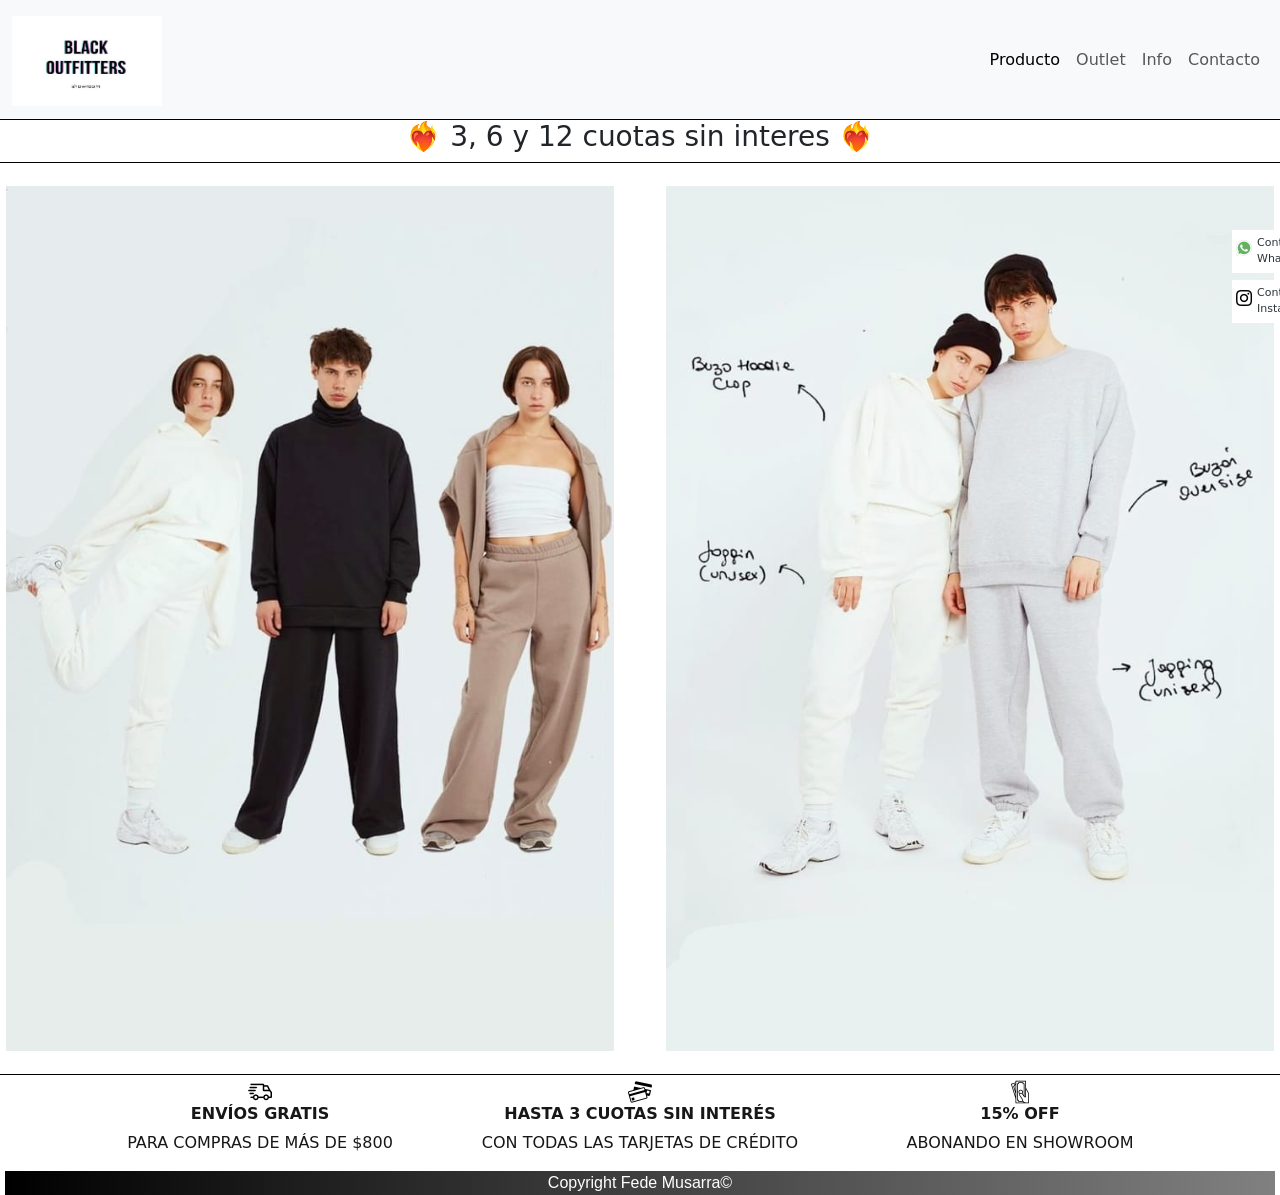
<file: index.html>
<!DOCTYPE html>
<html lang="en">
<head>
    <meta charset="UTF-8">
    <meta http-equiv="X-UA-Compatible" content="IE=edge">
    <meta name="viewport" content="width=device-width, initial-scale=1.0">
    <title>Blackoutfitters Clothes - Inicio</title>
    <link rel="preconnect" href="https://fonts.gstatic.com">
    <link href="https://fonts.googleapis.com/css2?family=Mate+SC&family=Montserrat:wght@100&family=Open+Sans+Condensed:wght@300&family=Raleway:wght@100&family=Roboto:wght@100&display=swap" rel="stylesheet">
    <link rel="preconnect" href="https://fonts.gstatic.com">
    <link href="https://fonts.googleapis.com/css2?family=Cinzel&family=Karla:wght@200&family=Squada+One&display=swap" rel="stylesheet">
    <link rel="stylesheet" href="css/estilo.css">
    <link href="https://unpkg.com/aos@2.3.1/dist/aos.css" rel="stylesheet">
    <link href="https://cdn.jsdelivr.net/npm/bootstrap@5.0.2/dist/css/bootstrap.min.css" rel="stylesheet" integrity="sha384-EVSTQN3/azprG1Anm3QDgpJLIm9Nao0Yz1ztcQTwFspd3yD65VohhpuuCOmLASjC" crossorigin="anonymous">
    <meta name="description" content="Sitio web de mi tienda en el que encontrarás ropa de la mejor calidad, las ultimas tendencias, temporada verano, invierno, productos de sale, y contacto">
    <meta name="keywords"  content="ROPA,, MODA, TEMPORADA, SALE, VERANO, INVIERNO">
    
</head>

<body>
  <header>
  <nav class="navbar navbar-light bg-light">
    <div class="container-fluid">
    <a class="navbar-brand" href="index.html">
      <img src="./imagnes/newlogo.jpg" alt="" class="d-inline-block align-text-top" >  
    </a>
<nav class="navbar navbar-expand-lg navbar-light bg-light">
  <button class="navbar-toggler" type="button" data-bs-toggle="collapse" data-bs-target="#navbarNav" aria-controls="navbarNav" aria-expanded="false" aria-label="Toggle navigation">
    <span class="navbar-toggler-icon"></span>
  </button>
  <div class="collapse navbar-collapse" id="navbarNav">
    <ul class="navbar-nav">
      <li class="nav-item">
        <a class="nav-link active" aria-current="page" href="producto.html">Producto</a>
      </li>
      <li class="nav-item">
        <a class="nav-link" href="outlet.html">Outlet</a>
      </li>
      <li class="nav-item">
        <a class="nav-link" href="info.html">Info</a>
      </li>
      <li class="nav-item">
        <a class="nav-link " href="contacto.html" tabindex="-1" aria-disabled="true">Contacto</a>
      </li>
    </ul>
  </div>
</div>
</nav>
</header>

<h3 class="cuotas">❤️‍🔥 3, 6 y 12 cuotas sin interes ❤️‍🔥 </h3> 

<div class="sticky-container">
  <ul class="sticky">

      <li>
      <p> <a href="https://api.whatsapp.com/send?phone=541133674062"><img src="imagnes/whatsapp.png" alt="whatsapp." >Contactanos en <br> Whatsapp </a></p>
      </li>
      <li>
      <p>  <a href="https://www.instagram.com/black.outfitters/" ><img src="imagnes/instagram.png" alt="instagram." >Contactanos en <br> Instagram </a></p>
      </li>

  </ul>


</div>

<main data-aos="flip-left" data-aos-duration="1000">
  <div class="contenedorDos">
      <img src="./imagnes/Principal2.jpeg" alt=" foto1">
      <img src="./imagnes/Principal1.jpeg" alt=" foto2">
  
  </div>

</main>


<footer class="text-center footer-style">
    <div class="container">
        <div class="row">
            <div class="col-md-4 footer-col">
              <img src="./imagnes/entrega.png" alt=" Envio">
              <h6><strong>ENVÍOS GRATIS </strong> </h6> 
                <p> PARA COMPRAS DE MÁS DE $800 </p>
            </div>
            
            
            <div class="col-md-4 footer-col"> 
              <i class="fal fa-credit-card"></i>
                <img src="./imagnes/TC.png" alt=" TC">
                <h6><strong>HASTA 3 CUOTAS SIN INTERÉS</strong> </h6> 
                  <p> CON TODAS LAS TARJETAS DE CRÉDITO </p>
            </div>
            
            
            <div class="col-md-4 footer-col" style="justify-content: space-evenly">
              <i class="fal fa-credit-card"></i>
              <img src="./imagnes/$.png" alt=" $">
              <h6><strong>15% OFF</strong> </h6> 
                <p> ABONANDO EN SHOWROOM  </p>
            </div>
            </div>

        </div>
    </div>
 <div class="derechos"> 
 <p> Copyright Fede Musarra© </p> 
</div>
</footer>


<script src="https://cdn.jsdelivr.net/npm/bootstrap@5.0.2/dist/js/bootstrap.bundle.min.js" integrity="sha384-MrcW6ZMFYlzcLA8Nl+NtUVF0sA7MsXsP1UyJoMp4YLEuNSfAP+JcXn/tWtIaxVXM" crossorigin="anonymous"></script>
<script src="https://unpkg.com/aos@2.3.1/dist/aos.js"></script>
<script>
  AOS.init();
</script>

</body>
</html>
</file>
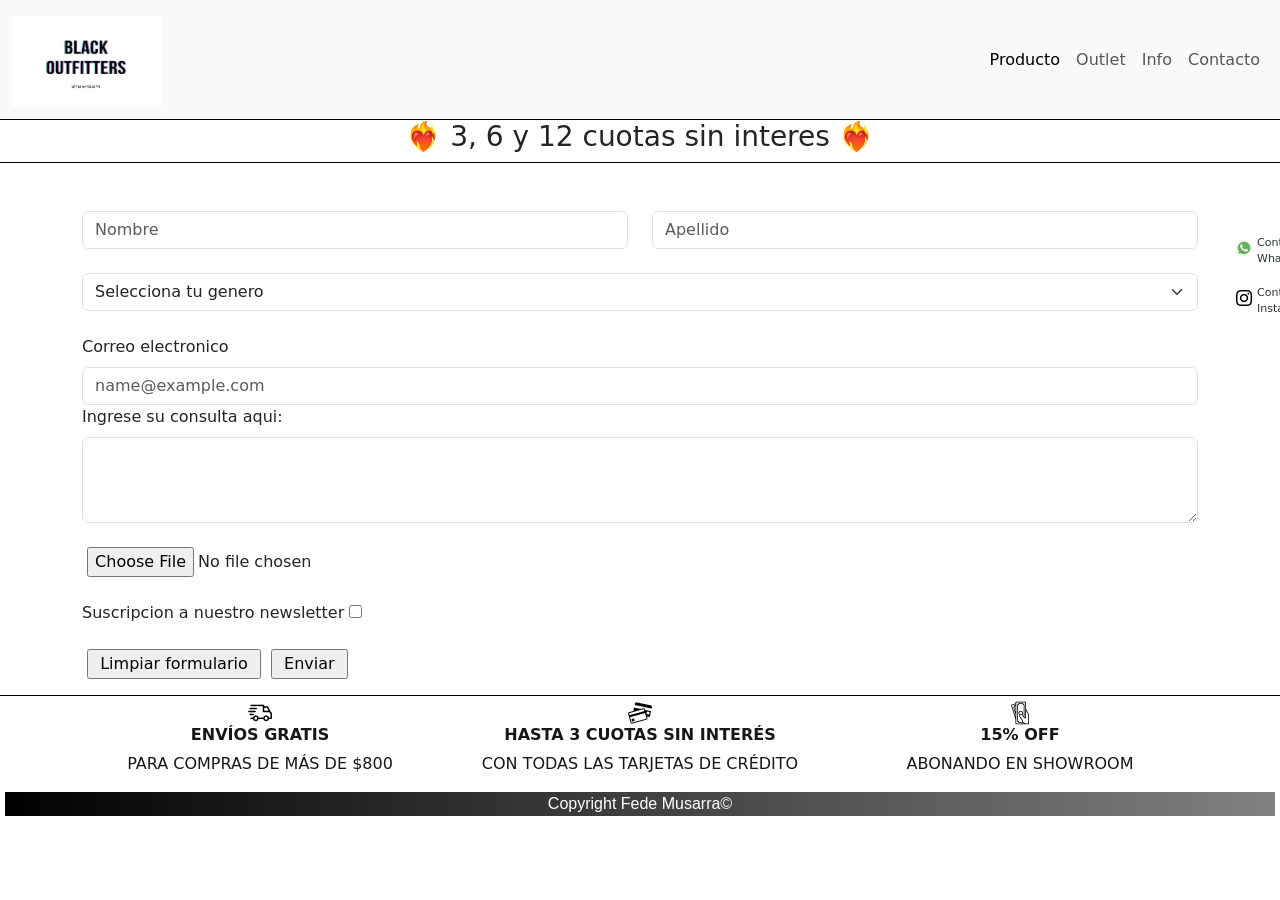
<file: contacto.html>
<!DOCTYPE html>
<html lang="en">
<head>
    <meta charset="UTF-8">
    <meta http-equiv="X-UA-Compatible" content="IE=edge">
    <meta name="viewport" content="width=device-width, initial-scale=1.0">
    <link rel="stylesheet" href="css/estilo.css">
    <link rel="preconnect" href="https://fonts.gstatic.com">
<link href="https://fonts.googleapis.com/css2?family=Mate+SC&family=Montserrat:wght@100&family=Open+Sans+Condensed:wght@300&family=Raleway:wght@100&family=Roboto:wght@100&display=swap" rel="stylesheet">
<link href="https://cdn.jsdelivr.net/npm/bootstrap@5.0.2/dist/css/bootstrap.min.css" rel="stylesheet" integrity="sha384-EVSTQN3/azprG1Anm3QDgpJLIm9Nao0Yz1ztcQTwFspd3yD65VohhpuuCOmLASjC" crossorigin="anonymous">
<meta name="description" content="Sitio web de mi tienda en el que encontrarás ropa de la mejor calidad, las ultimas tendencias, temporada verano, invierno, productos de sale, y contacto">
<meta name="keywords"  content="ROPA,, MODA, TEMPORADA, SALE, VERANO, INVIERNO">

<title> Contactenos </title>
</head>
<body>

  <header>
    <nav class="navbar navbar-light bg-light">
      <div class="container-fluid">
      <a class="navbar-brand" href="index.html">
        <img src="./imagnes/newlogo.jpg" alt="" class="d-inline-block align-text-top" >  
      </a>
  <nav class="navbar navbar-expand-lg navbar-light bg-light">
    <button class="navbar-toggler" type="button" data-bs-toggle="collapse" data-bs-target="#navbarNav" aria-controls="navbarNav" aria-expanded="false" aria-label="Toggle navigation">
      <span class="navbar-toggler-icon"></span>
    </button>
    <div class="collapse navbar-collapse" id="navbarNav">
      <ul class="navbar-nav">
        <li class="nav-item">
          <a class="nav-link active" aria-current="page" href="producto.html">Producto</a>
        </li>
        <li class="nav-item">
          <a class="nav-link" href="outlet.html">Outlet</a>
        </li>
        <li class="nav-item">
          <a class="nav-link" href="info.html">Info</a>
        </li>
        <li class="nav-item">
          <a class="nav-link " href="contacto.html" tabindex="-1" aria-disabled="true">Contacto</a>
        </li>
      </ul>
    </div>
  </div>
  </nav>
  </header>

  <h3 class="cuotas">❤️‍🔥 3, 6 y 12 cuotas sin interes ❤️‍🔥 </h3> 

  <div class="sticky-container">
    <ul class="sticky">
  
        <li>
        <p> <a href="https://api.whatsapp.com/send?phone=541133674062" ><img src="imagnes/whatsapp.png" alt="whatsapp.">Contactanos en <br> Whatsapp </a></p>
        </li>
        <li>
          <p>  <a href="https://www.instagram.com/black.outfitters/"><img src="imagnes/instagram.png" alt="instagram.">Contactanos en <br> Instagram </a></p>
        </li>
  
    </ul>
  
  
  </div>

<main>
        <div style="border-top: 1px solid black;">
          <br>
          <br>
            <form>
              <div class="container" >
                <div class="mb-3">
                  <div class="row">
                    <div class="col">
                      <input type="text" class="form-control" placeholder="Nombre" aria-label="Nombre">
                    </div>
                    <div class="col">
                      <input type="text" class="form-control" placeholder="Apellido" aria-label="Apellido">
                    </div>
                  </div>
            <br>
              
              <select class="form-select" aria-label="Default select example">
                  <option selected>Selecciona tu genero</option>
                    <option value="Masculino">Masculino </option>
                    <option value="Femenino"> Femenino </option>
                    <option value="No Binario">No Binario </option>
                    <option value="Trans"> Trans </option>
                    <option value="Otro"> Otro </option>
                </select>
                    
            <br>
            <label for="exampleFormControlInput1" class="form-label">Correo electronico</label>
            <input type="email" class="form-control" id="exampleFormControlInput1" placeholder="name@example.com">
            
            <label for="exampleFormControlTextarea1" class="form-label">Ingrese su consulta aqui:</label>
            <textarea class="form-control" id="exampleFormControlTextarea1" rows="3"></textarea>
            
            
            <br>
                <label for="Adjuntar"> </label>
                <input type="File" value=" Adjuntar archivo " id="Adjuntar">
                    
                    
                    
            <br>
            <br>
                <label for="Suscripcion"> Suscripcion a nuestro newsletter </label>
                <input type="checkbox" placeholder="Desea suscribirse" id="Suscripcion">
            <br>
            
            <br>
                <label for="Reset"> </label>
                <input type="Reset" value=" Limpiar formulario " id="Reset">
            
            
            
                <label for="Enviar"> </label>
                <input type="submit" value=" Enviar " id="Enviar">
              </form>
            </div>
            </div>
          </main>

  <footer class="text-center footer-style">
            <div class="container">
                <div class="row">
                    <div class="col-md-4 footer-col">
                      <img src="./imagnes/entrega.png" alt=" Envio">
                      <h6><strong>ENVÍOS GRATIS </strong> </h6> 
                        <p> PARA COMPRAS DE MÁS DE $800 </p>
                    </div>
                    
                    
                    <div class="col-md-4 footer-col"> 
                      <i class="fal fa-credit-card"></i>
                        <img src="./imagnes/TC.png" alt=" TC">
                        <h6><strong>HASTA 3 CUOTAS SIN INTERÉS</strong> </h6> 
                          <p> CON TODAS LAS TARJETAS DE CRÉDITO </p>
                    </div>
                    
                    
                    <div class="col-md-4 footer-col" style="justify-content: space-evenly">
                      <i class="fal fa-credit-card"></i>
                      <img src="./imagnes/$.png" alt=" $">
                      <h6><strong>15% OFF</strong> </h6> 
                        <p> ABONANDO EN SHOWROOM  </p>
                    </div>
                    </div>
        
                </div>
            </div>
         <div class="derechos"> 
         <p> Copyright Fede Musarra© </p> 
        </div>
  </footer>
        


<script src="https://cdn.jsdelivr.net/npm/bootstrap@5.0.2/dist/js/bootstrap.bundle.min.js" integrity="sha384-MrcW6ZMFYlzcLA8Nl+NtUVF0sA7MsXsP1UyJoMp4YLEuNSfAP+JcXn/tWtIaxVXM" crossorigin="anonymous"></script>
</body>
</html>
</file>
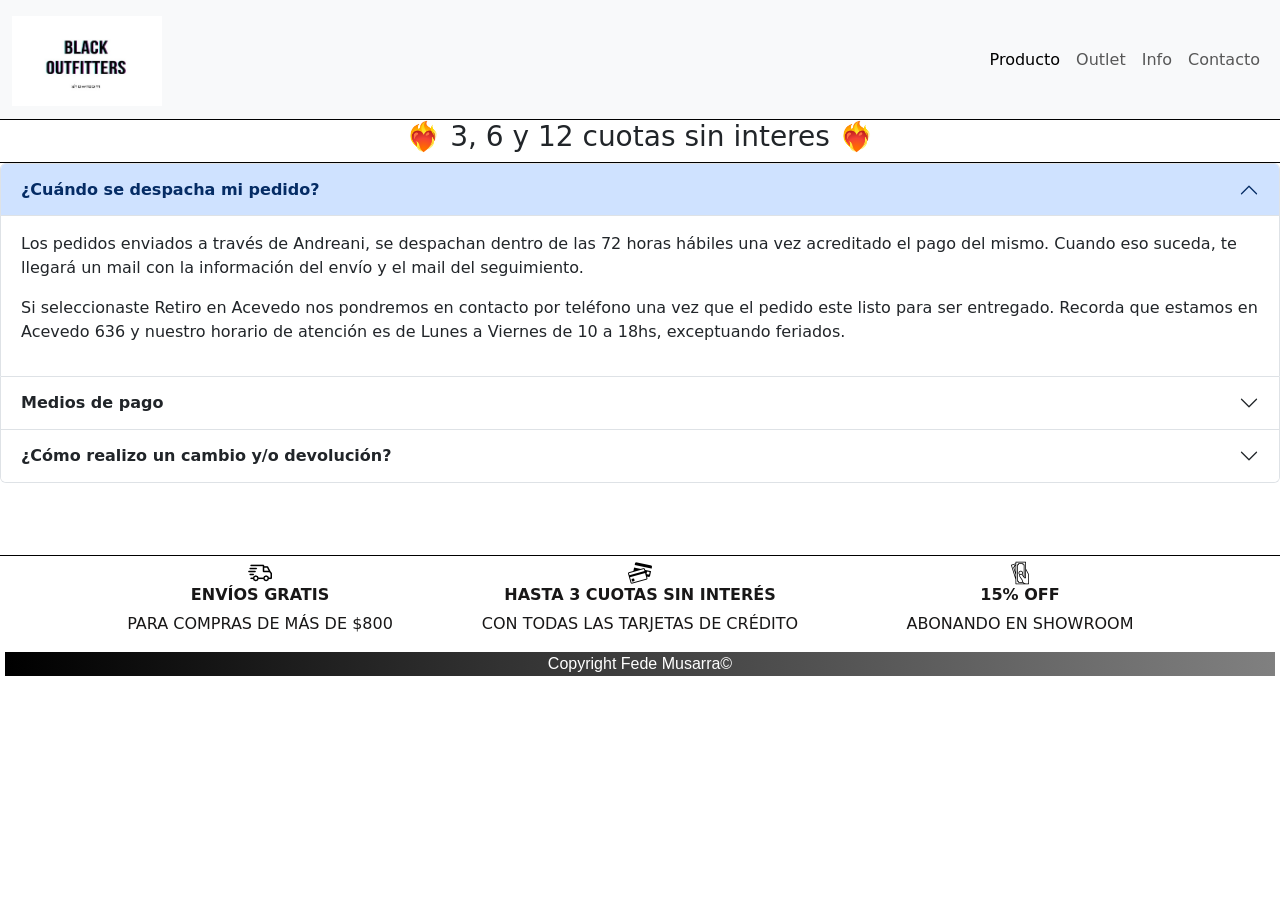
<file: info.html>
<!DOCTYPE html>
<html lang="en">
<head>
    <meta charset="UTF-8">
    <meta http-equiv="X-UA-Compatible" content="IE=edge">
    <meta name="viewport" content="width=device-width, initial-scale=1.0">
    <title> Info </title>
    <link rel="preconnect" href="https://fonts.gstatic.com">
    <link href="https://fonts.googleapis.com/css2?family=Mate+SC&family=Montserrat:wght@100&family=Open+Sans+Condensed:wght@300&family=Raleway:wght@100&family=Roboto:wght@100&display=swap" rel="stylesheet">
    <link rel="preconnect" href="https://fonts.gstatic.com">
    <link href="https://fonts.googleapis.com/css2?family=Cinzel&family=Karla:wght@200&family=Squada+One&display=swap" rel="stylesheet">
    <link rel="stylesheet" href="css/estilo.css">
    <link href="https://cdn.jsdelivr.net/npm/bootstrap@5.0.2/dist/css/bootstrap.min.css" rel="stylesheet" integrity="sha384-EVSTQN3/azprG1Anm3QDgpJLIm9Nao0Yz1ztcQTwFspd3yD65VohhpuuCOmLASjC" crossorigin="anonymous">
    <meta name="description" content="Sitio web de mi tienda en el que encontrarás ropa de la mejor calidad, las ultimas tendencias, temporada verano, invierno, productos de sale, y contacto">
    <meta name="keywords"  content="ROPA,, MODA, TEMPORADA, SALE, VERANO, INVIERNO">
</head>


<body>

  <header>
    <nav class="navbar navbar-light bg-light">
      <div class="container-fluid">
      <a class="navbar-brand" href="index.html">
        <img src="./imagnes/newlogo.jpg" alt="" class="d-inline-block align-text-top" >  
      </a>
  <nav class="navbar navbar-expand-lg navbar-light bg-light">
    <button class="navbar-toggler" type="button" data-bs-toggle="collapse" data-bs-target="#navbarNav" aria-controls="navbarNav" aria-expanded="false" aria-label="Toggle navigation">
      <span class="navbar-toggler-icon"></span>
    </button>
    <div class="collapse navbar-collapse" id="navbarNav">
      <ul class="navbar-nav">
        <li class="nav-item">
          <a class="nav-link active" aria-current="page" href="producto.html">Producto</a>
        </li>
        <li class="nav-item">
          <a class="nav-link" href="outlet.html">Outlet</a>
        </li>
        <li class="nav-item">
          <a class="nav-link" href="info.html">Info</a>
        </li>
        <li class="nav-item">
          <a class="nav-link " href="contacto.html" tabindex="-1" aria-disabled="true">Contacto</a>
        </li>
      </ul>
    </div>
  </div>
  </nav>
  </header>

  
  <h3 class="cuotas">❤️‍🔥 3, 6 y 12 cuotas sin interes ❤️‍🔥 </h3> 

  

  <div class="accordion" id="accordionExample", style="border-top: 1px solid black;">
    <div class="accordion-item">
      <h2 class="accordion-header" id="headingOne">
        <button class="accordion-button" type="button" data-bs-toggle="collapse" data-bs-target="#collapseOne" aria-expanded="true" aria-controls="collapseOne">
        <strong> ¿Cuándo se despacha mi pedido? </strong> 

        </button>
      </h2>
      <div id="collapseOne" class="accordion-collapse collapse show" aria-labelledby="headingOne" data-bs-parent="#accordionExample">
        <div class="accordion-body">
          <p>

            Los pedidos enviados a través de Andreani, se despachan dentro de las 72 horas hábiles una vez acreditado el pago del mismo. Cuando eso suceda, te llegará un mail con la información del envío y el mail del seguimiento. 


          </p>
          Si seleccionaste Retiro en Acevedo nos pondremos en contacto por teléfono una vez que el pedido este listo para ser entregado. Recorda que estamos en Acevedo 636 y nuestro horario de atención es de Lunes a Viernes de 10 a 18hs, exceptuando feriados.


          <p>


          </p>
        </div>
      </div>
    </div>
    <div class="accordion-item">
      <h2 class="accordion-header" id="headingTwo">
        <button class="accordion-button collapsed" type="button" data-bs-toggle="collapse" data-bs-target="#collapseTwo" aria-expanded="false" aria-controls="collapseTwo">
          <strong> Medios de pago </strong> 
        </button>
      </h2>
      <div id="collapseTwo" class="accordion-collapse collapse" aria-labelledby="headingTwo" data-bs-parent="#accordionExample">
        <div class="accordion-body">
          Tenemos <strong> 3 ó 6 cuotas sin interés </strong>  todos los días con Visa y MasterCard o transferencia bancaria.

        </div>
      </div>
    </div>

    <div class="accordion-item">
      <h2 class="accordion-header" id="headingThree">
        <button class="accordion-button collapsed" type="button" data-bs-toggle="collapse" data-bs-target="#collapseThree" aria-expanded="false" aria-controls="collapseThree">
          <strong> ¿Cómo realizo un cambio y/o devolución? </strong> 
        </button>
      </h2>
      <div id="collapseThree" class="accordion-collapse collapse" aria-labelledby="headingThree" data-bs-parent="#accordionExample">
        <div class="accordion-body">
        <p>
          Podrás realizar un cambio hasta 60 días después de haber recibido tu compra. Los productos deben estar en su packaging original, con la etiqueta puesta en la prenda, en las mismas condiciones en las que fue entregado.

      </p>
      <p>
        Existen distintas maneras de realizar un cambio:


      </p>
      <p>
        <ul>

          <li>En nuestro local. Podrás realizar un cambio por el mismo producto en otro talle, o bien por cualquier otro producto.
          </li>
          <li> Podés cambiar tu producto en nuestro punto de retiro  de lunes a viernes de 10 a 18hs. Te recomendamos que envíes un mensaje a nuestro WhatsApp 1123250101 confirmando la disponibilidad del producto.
          </li>
          <li>Para cambios en GBA y resto del país: Escribinos a nuestro mail cambiosydevoluciones@Blackoutfitters.com en el asunto del mail pone el número de órden de tu pedido y en el cuerpo del mismo indicanos la  prenda que deseás cambiar, y prenda nueva que deseás recibir.
            Una vez que recibamos el correo te vamos a contestar con los pasos a seguir para efectuar el cambio.
            En caso de haber una diferencia a tu favor, la podrás usar como parte de pago de otro producto o bien quedará a cuenta a través de un código de crédito sólo válido para compras online.</li>
        </ul>
      </p>
      <p>
        En caso de tratarse de una devolución de un producto comprado en el sitio, la misma deberá gestionarse hasta 7 días luego de haber recibido el paquete. Los productos deben encontrarse en el mismo estado en el que fueron enviados, con su etiqueta y packaging correspondiente.

      </p>
      <p>
        El cliente solo cuenta con un cambio sin cargo. Una vez que se utilice este beneficio, el costo del retiro de la mercadería y nuevo envío va por cuenta del cliente.

      </p>
        </div>
    </div>
    </div>

</div>

  <br>
  <br><br>

  <footer class="text-center footer-style">
    <div class="container">
        <div class="row">
            <div class="col-md-4 footer-col">
              <img src="./imagnes/entrega.png" alt=" Envio">
              <h6><strong>ENVÍOS GRATIS </strong> </h6> 
                <p> PARA COMPRAS DE MÁS DE $800 </p>
            </div>
            
            
            <div class="col-md-4 footer-col"> 
              <i class="fal fa-credit-card"></i>
                <img src="./imagnes/TC.png" alt=" TC">
                <h6><strong>HASTA 3 CUOTAS SIN INTERÉS</strong> </h6> 
                  <p> CON TODAS LAS TARJETAS DE CRÉDITO </p>
            </div>
            
            
            <div class="col-md-4 footer-col" style="justify-content: space-evenly">
              <i class="fal fa-credit-card"></i>
              <img src="./imagnes/$.png" alt=" $">
              <h6><strong>15% OFF</strong> </h6> 
                <p> ABONANDO EN SHOWROOM  </p>
            </div>
            </div>

        </div>
    </div>
 <div class="derechos"> 
 <p> Copyright Fede Musarra© </p> 
</div>
</footer>





<script src="https://cdn.jsdelivr.net/npm/bootstrap@5.0.2/dist/js/bootstrap.bundle.min.js" integrity="sha384-MrcW6ZMFYlzcLA8Nl+NtUVF0sA7MsXsP1UyJoMp4YLEuNSfAP+JcXn/tWtIaxVXM" crossorigin="anonymous"></script>

</body>
</html>
</file>
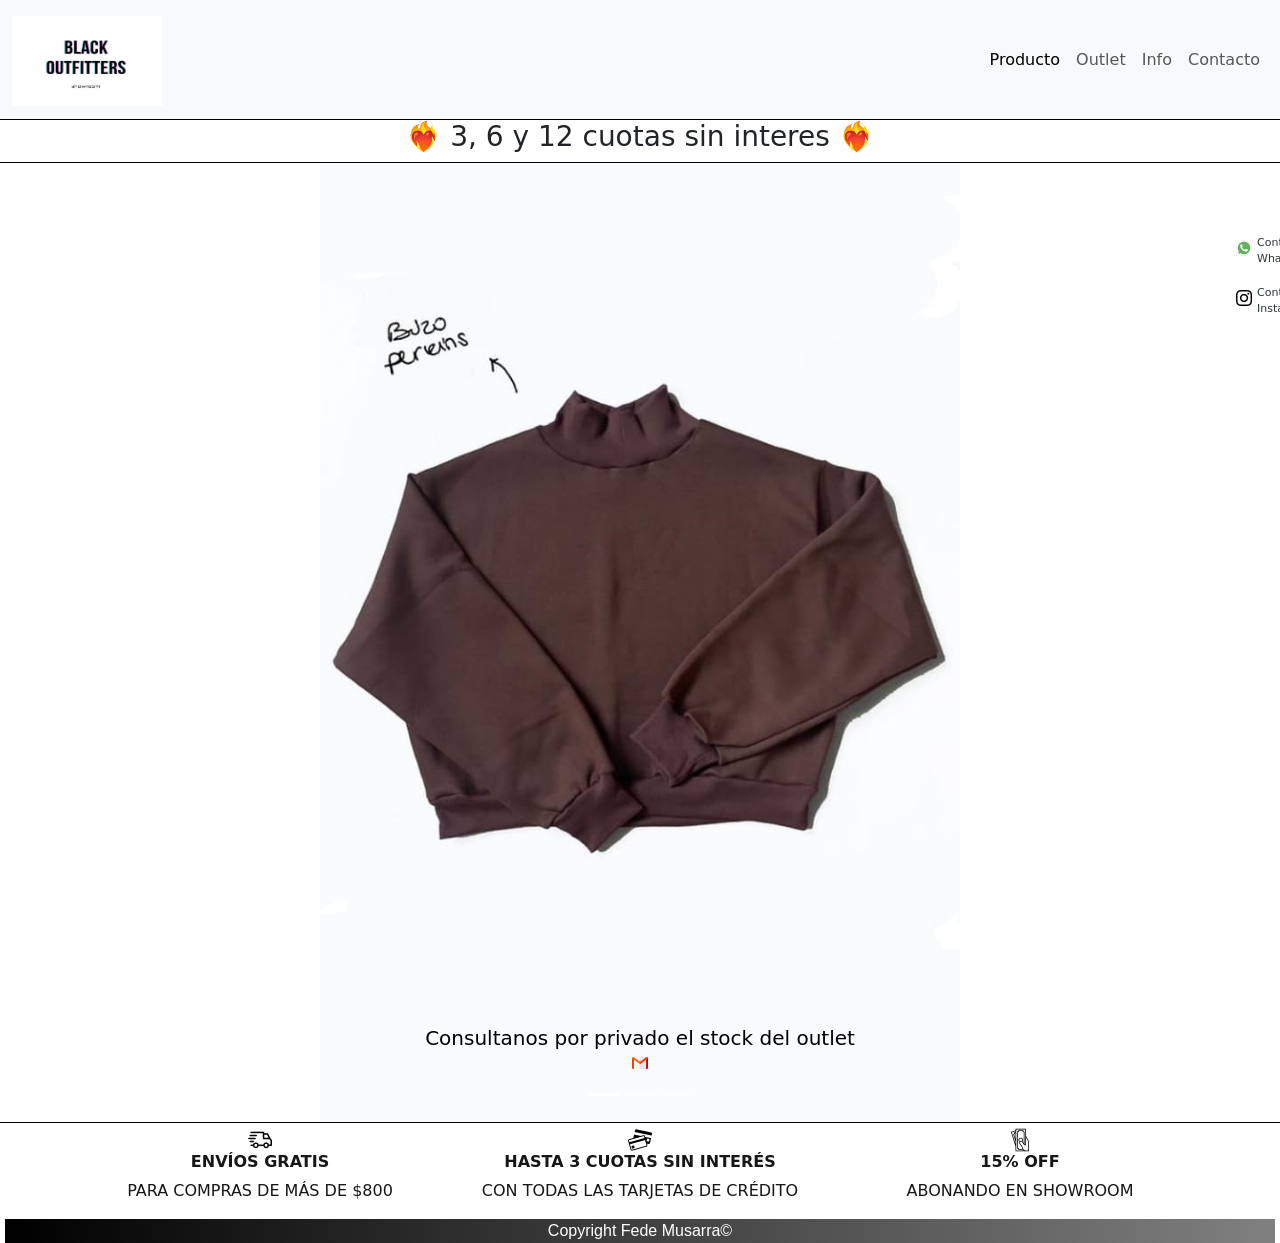
<file: outlet.html>
<!DOCTYPE html>
<html lang="en">
<head>
    <meta charset="UTF-8">
    <meta http-equiv="X-UA-Compatible" content="IE=edge">
    <meta name="viewport" content="width=device-width, initial-scale=1.0">
    <link rel="stylesheet" href="css/estilo.css">
    <link rel="preconnect" href="https://fonts.gstatic.com">
<link href="https://fonts.googleapis.com/css2?family=Mate+SC&family=Montserrat:wght@100&family=Open+Sans+Condensed:wght@300&family=Raleway:wght@100&family=Roboto:wght@100&display=swap" rel="stylesheet">
<link href="https://cdn.jsdelivr.net/npm/bootstrap@5.0.2/dist/css/bootstrap.min.css" rel="stylesheet" integrity="sha384-EVSTQN3/azprG1Anm3QDgpJLIm9Nao0Yz1ztcQTwFspd3yD65VohhpuuCOmLASjC" crossorigin="anonymous">
<meta name="description" content="Sitio web de mi tienda en el que encontrarás ropa de la mejor calidad, las ultimas tendencias, temporada verano, invierno, productos de sale, y contacto">
<meta name="keywords"  content="ROPA,, MODA, TEMPORADA, SALE, VERANO, INVIERNO">

<title>Outlet</title>
</head>
<body>
  <header>
    <nav class="navbar navbar-light bg-light">
      <div class="container-fluid">
      <a class="navbar-brand" href="index.html">
        <img src="./imagnes/newlogo.jpg" alt="" class="d-inline-block align-text-top" >  
      </a>
  <nav class="navbar navbar-expand-lg navbar-light bg-light">
    <button class="navbar-toggler" type="button" data-bs-toggle="collapse" data-bs-target="#navbarNav" aria-controls="navbarNav" aria-expanded="false" aria-label="Toggle navigation">
      <span class="navbar-toggler-icon"></span>
    </button>
    <div class="collapse navbar-collapse" id="navbarNav">
      <ul class="navbar-nav">
        <li class="nav-item">
          <a class="nav-link active" aria-current="page" href="producto.html">Producto</a>
        </li>
        <li class="nav-item">
          <a class="nav-link" href="outlet.html">Outlet</a>
        </li>
        <li class="nav-item">
          <a class="nav-link" href="info.html">Info</a>
        </li>
        <li class="nav-item">
          <a class="nav-link " href="contacto.html" tabindex="-1" aria-disabled="true">Contacto</a>
        </li>
      </ul>
    </div>
  </div>
  </nav>
  </header>


    <h3 class="cuotas">❤️‍🔥 3, 6 y 12 cuotas sin interes ❤️‍🔥 </h3> 
    
    
    <div class="sticky-container">
      <ul class="sticky">
    
          <li>
          <p> <a href="https://api.whatsapp.com/send?phone=541133674062"><img src="imagnes/whatsapp.png" alt="whatsapp.">Contactanos en <br> Whatsapp </a></p>
          </li>
          <li>
            <p>  <a href="https://www.instagram.com/black.outfitters/"><img src="imagnes/instagram.png" alt="instagram.">Contactanos en <br> Instagram </a></p>
          </li>
    
      </ul>
    
    
    </div>

  <main class="carousel"> 
  <div id="carouselExampleCaptions" class="carousel slide" data-bs-ride="carousel">
    <div class="carousel-indicators">
      <button type="button" data-bs-target="#carouselExampleCaptions" data-bs-slide-to="0" class="active" aria-current="true" aria-label="Slide 1"></button>
      <button type="button" data-bs-target="#carouselExampleCaptions" data-bs-slide-to="1" aria-label="Slide 2"></button>
      <button type="button" data-bs-target="#carouselExampleCaptions" data-bs-slide-to="2" aria-label="Slide 3"></button>
    </div>
    <div class="carousel-inner">
      <div class="carousel-item active">
        <img src="imagnes/outlet1.jpeg" class="d-block " alt="...">
        <div class="carousel-caption d-none d-md-block">
          <h5>Consultanos por privado el stock del outlet  <br>  <a href="mailto:elcorreoquequieres@correo.com"><img src="imagnes/gmail.png" height="16px" width="16px" alt="whatsapp."></a>  </h5>
        </div>
      </div>
      <div class="carousel-item">
        <img src="imagnes/outlet3.jpeg" class="d-block " alt="...">
        <div class="carousel-caption d-none d-md-block">
          <h5>Consultanos por privado el stock del outlet  <br>  <a href="mailto:elcorreoquequieres@correo.com"><img src="imagnes/gmail.png" height="16px" width="16px" alt="whatsapp."></a> </h5>
        </div>
      </div>
      <div class="carousel-item">
        <img src="imagnes/outlet2.jpeg" class="d-block " alt="...">
        <div class="carousel-caption d-none d-md-block">
          <h5>Consultanos por privado el stock del outlet <br> <a href="mailto:elcorreoquequieres@correo.com"> <img src="imagnes/gmail.png" height="16px" width="16px" alt="gmail."></a> </h5>      
        </div>
    </div>
    <button class="carousel-control-prev" type="button" data-bs-target="#carouselExampleCaptions" data-bs-slide="prev">
      <span class="carousel-control-prev-icon" aria-hidden="true"></span>
      <span class="visually-hidden">Previous</span>
    </button>
    <button class="carousel-control-next" type="button" data-bs-target="#carouselExampleCaptions" data-bs-slide="next">
      <span class="carousel-control-next-icon" aria-hidden="true"></span>
      <span class="visually-hidden">Next</span>
    </button>
  </div>
</main>

<footer class="text-center footer-style">
  <div class="container">
      <div class="row">
          <div class="col-md-4 footer-col">
            <img src="./imagnes/entrega.png" alt=" Envio">
            <h6><strong>ENVÍOS GRATIS </strong> </h6> 
              <p> PARA COMPRAS DE MÁS DE $800 </p>
          </div>
          
          
          <div class="col-md-4 footer-col"> 
            <i class="fal fa-credit-card"></i>
              <img src="./imagnes/TC.png" alt=" TC">
              <h6><strong>HASTA 3 CUOTAS SIN INTERÉS</strong> </h6> 
                <p> CON TODAS LAS TARJETAS DE CRÉDITO </p>
          </div>
          
          
          <div class="col-md-4 footer-col" style="justify-content: space-evenly">
            <i class="fal fa-credit-card"></i>
            <img src="./imagnes/$.png" alt=" $">
            <h6><strong>15% OFF</strong> </h6> 
              <p> ABONANDO EN SHOWROOM  </p>
          </div>
          </div>

      </div>
  </div>
<div class="derechos"> 
<p> Copyright Fede Musarra© </p> 
</div>
</footer>



  <script src="https://cdn.jsdelivr.net/npm/bootstrap@5.0.2/dist/js/bootstrap.bundle.min.js" integrity="sha384-MrcW6ZMFYlzcLA8Nl+NtUVF0sA7MsXsP1UyJoMp4YLEuNSfAP+JcXn/tWtIaxVXM" crossorigin="anonymous"></script>
</body>
</body>
</html>
</file>
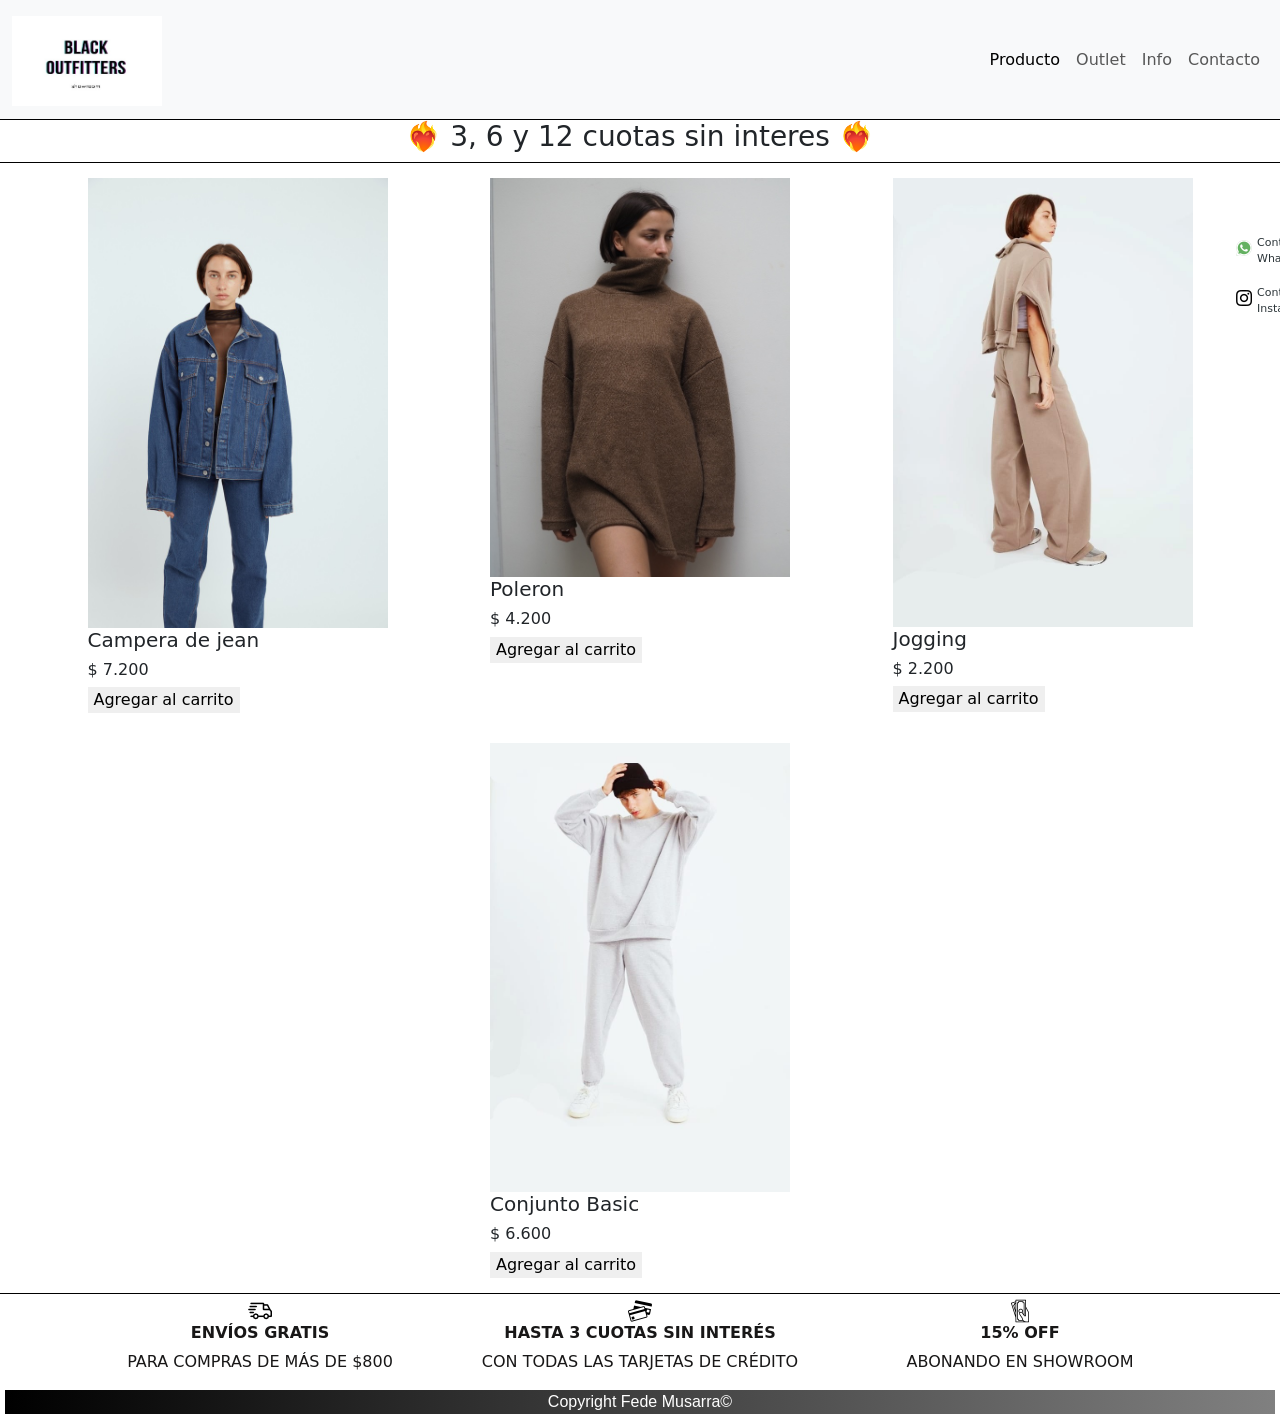
<file: producto.html>
<!DOCTYPE html>
<html lang="en">
<head>
    <meta charset="UTF-8">
    <meta http-equiv="X-UA-Compatible" content="IE=edge">
    <meta name="viewport" content="width=device-width, initial-scale=1.0">
    <title>Productos</title>
    <link rel="preconnect" href="https://fonts.gstatic.com">
    <link href="https://fonts.googleapis.com/css2?family=Mate+SC&family=Montserrat:wght@100&family=Open+Sans+Condensed:wght@300&family=Raleway:wght@100&family=Roboto:wght@100&display=swap" rel="stylesheet">
    <link rel="preconnect" href="https://fonts.gstatic.com">
    <link href="https://fonts.googleapis.com/css2?family=Cinzel&family=Karla:wght@200&family=Squada+One&display=swap" rel="stylesheet">
    <link rel="stylesheet" href="css/estilo.css">
    <link href="https://cdn.jsdelivr.net/npm/bootstrap@5.0.2/dist/css/bootstrap.min.css" rel="stylesheet" integrity="sha384-EVSTQN3/azprG1Anm3QDgpJLIm9Nao0Yz1ztcQTwFspd3yD65VohhpuuCOmLASjC" crossorigin="anonymous">
    <meta name="description" content="Sitio web de mi tienda en el que encontrarás ropa de la mejor calidad, las ultimas tendencias, temporada verano, invierno, productos de sale, y contacto">
    <meta name="keywords"  content="ROPA,, MODA, TEMPORADA, SALE, VERANO, INVIERNO">
    
</head>

<body>
<header>
<nav class="navbar navbar-light bg-light">
    <div class="container-fluid">
    <a class="navbar-brand" href="index.html"> <img src="./imagnes/newlogo.jpg" alt="" class="d-inline-block align-text-top" >  </a>
  <nav class="navbar navbar-expand-lg navbar-light bg-light">
    <button class="navbar-toggler" type="button" data-bs-toggle="collapse" data-bs-target="#navbarNav" aria-controls="navbarNav" aria-expanded="false" aria-label="Toggle navigation">
    <span class="navbar-toggler-icon"></span>
    </button>
  <div class="collapse navbar-collapse" id="navbarNav">
    <ul class="navbar-nav">
      <li class="nav-item">
        <a class="nav-link active" aria-current="page" href="producto.html">Producto</a>
      </li>
      <li class="nav-item">
        <a class="nav-link" href="outlet.html">Outlet</a>
      </li>
      <li class="nav-item">
        <a class="nav-link" href="info.html">Info</a>
      </li>
      <li class="nav-item">
        <a class="nav-link " href="contacto.html" tabindex="-1" aria-disabled="true">Contacto</a>
      </li>
    </ul>
  </div>
</nav>
</nav>
</header>

<h3 class="cuotas">❤️‍🔥 3, 6 y 12 cuotas sin interes ❤️‍🔥 </h3> 

<div class="sticky-container">
  <ul class="sticky">

      <li>
      <p> <a href="https://api.whatsapp.com/send?phone=541133674062"><img src="imagnes/whatsapp.png" alt="whatsapp.">Contactanos en <br> Whatsapp </a></p>
      </li>
      <li>
        <p>  <a href="https://www.instagram.com/black.outfitters/"><img src="imagnes/instagram.png" alt="instagram.">Contactanos en <br> Instagram </a></p>
      </li>

  </ul>


</div>


<div class="Productos">
       <div class="fotos"> 
        <img src="./imagnes/jean.jpg" alt="">
        <h5> Campera de jean</h5>
        <h6> $ 7.200 </h6>
        <button onclick="location.href='https://api.whatsapp.com/send?phone=541133674062'">Agregar al carrito</button>

      </div>

      <div class="fotos"> 
        <img src="./imagnes/poleron.jpg" alt="">
        <h5> Poleron</h5>
        <h6> $ 4.200 </h6>
        <button onclick="location.href='https://api.whatsapp.com/send?phone=541133674062'">Agregar al carrito</button>
        

      </div>

      <div class="fotos"> 
        <img src="./imagnes/extra1.jpeg" alt="">
        <h5> Jogging</h5>
        <h6> $ 2.200 </h6>
        <button onclick="location.href='https://api.whatsapp.com/send?phone=541133674062'">Agregar al carrito</button>
        

      </div>



      <div class="fotos"> 
        <img src="./imagnes/extra2.jpeg" alt="">
        <h5> Conjunto Basic</h5>
        <h6> $ 6.600  </h6>
        <button onclick="location.href='https://api.whatsapp.com/send?phone=541133674062'">Agregar al carrito</button>
       

      </div>

</div>

<footer class="text-center footer-style">
  <div class="container">
      <div class="row">
          <div class="col-md-4 footer-col">
            <img src="./imagnes/entrega.png" alt=" Envio">
            <h6><strong>ENVÍOS GRATIS </strong> </h6> 
              <p> PARA COMPRAS DE MÁS DE $800 </p>
          </div>
          
          
          <div class="col-md-4 footer-col"> 
            <i class="fal fa-credit-card"></i>
              <img src="./imagnes/TC.png" alt=" TC">
              <h6><strong>HASTA 3 CUOTAS SIN INTERÉS</strong> </h6> 
                <p> CON TODAS LAS TARJETAS DE CRÉDITO </p>
          </div>
          
          
          <div class="col-md-4 footer-col" style="justify-content: space-evenly">
            <i class="fal fa-credit-card"></i>
            <img src="./imagnes/$.png" alt=" $">
            <h6><strong>15% OFF</strong> </h6> 
              <p> ABONANDO EN SHOWROOM  </p>
          </div>
          </div>

      </div>
  </div>
<div class="derechos"> 
<p> Copyright Fede Musarra© </p> 
</div>
</footer>

<script src="https://cdn.jsdelivr.net/npm/bootstrap@5.0.2/dist/js/bootstrap.bundle.min.js" integrity="sha384-MrcW6ZMFYlzcLA8Nl+NtUVF0sA7MsXsP1UyJoMp4YLEuNSfAP+JcXn/tWtIaxVXM" crossorigin="anonymous"></script>
</body>
</html>
</file>
<file: css/estilo.css>
/* INDEX */
@media only screen and (max-width: 600px) {
  .contenedorDos {
    border-top: 1px solid black;
    display: grid;
    height: 100%;
    grid-template-columns: 100%;
    grid-template-rows: 1fr 1fr;
    grid-template-areas: "foto1"
 "foto2";
    column-gap: 20px;
    row-gap: 20px;
    align-items: center;
    justify-items: center; }
    .contenedorDos img {
      width: 95%;
      height: 95%; } }

@media only screen and (min-width: 600px) {
  .contenedorDos {
    border-top: 1px solid black;
    display: grid;
    height: 100%;
    grid-template-columns: 50% 50%;
    grid-template-rows: 100%;
    grid-template-areas: "foto1 foto2";
    column-gap: 20px;
    row-gap: 20px;
    justify-content: space-evenly;
    align-items: center;
    justify-items: center;
    justify-content: center; }
    .contenedorDos img {
      width: 95%;
      height: 95%; } }


/* HEADER */

header {
  border-bottom: 1px solid black; }
  header img {
    width: 150px;
    height: 90px; }
  header nav {
    background-color: white;
    justify-items: center;
    grid-area: menu; }

/* FOOTER */

footer {
  border-top: 1px solid black;
  text-decoration: none;
  color: #181717;
  grid-area: footer;
  width: 100%;
  height: 70px;
  padding: 5px; }
  footer .derechos {
    background-image: linear-gradient(to right, black, grey);
    color: white;
    font-family: 'Open Sans', sans-serif;
    text-align: center; }

    /* SECCION PRODUCTOS */

.Productos {
  display: flex;
  flex-wrap: wrap;
  justify-content: space-evenly;
  border-top: 1px solid black; }
  .Productos .fotos {
    margin: 15px; }
    .Productos .fotos img {
      width: 300px; }
    .Productos .fotos :hover {
      box-shadow: 0 8px 16px 0 rgba(0, 0, 0, 0.2); }
  .Productos button {
    transition-duration: 0.4s;
    border: none; }
    .Productos button :hover {
      background-color: #d8afbf;
      color: white;
      font-size: 15px;
      border-radius: 15px;
      border: 2px solid #b6a9b6;
      text-align: center;
      color: black;
      box-shadow: 0 12px 16px 0 rgba(0, 0, 0, 0.24), 0 17px 50px 0 rgba(0, 0, 0, 0.19);
      cursor: pointer;
      position: absolute; }

    /* SECCION Outlet */

main .carousel {
  border-top: 1px solid black; }
  main .carousel img {
    max-width: 50%;
    margin: auto; }

/* ENCABEZADO */

main h5 {
  color: black; }

.cuotas {
  text-align: center;
  align-items: center;
  align-content: center; }

  /* BARRA REDES */

  .sticky-container{
    padding:0px;
    margin:0px;
    position:fixed;
    right:-130px;
    top:230px;
    width:210px;
    z-index: 1100;
}
.sticky li{
    list-style-type:none;
    background-color:#fff;
    color:#efefef;
    height:43px;
    padding:0px;
    margin:0px 0px 7px 0px;
    -webkit-transition:all 0.25s ease-in-out;
    -moz-transition:all 0.25s ease-in-out;
    -o-transition:all 0.25s ease-in-out;
    transition:all 0.25s ease-in-out;
    cursor:pointer;
}
.sticky li:hover{
    margin-left:-115px;
}
.sticky li img{
    float:left;
    margin:5px 4px;
    margin-right:5px;
}
.sticky li p{
    padding-top:5px;
    margin:0px;
    line-height:16px;
    font-size:11px;
}
.sticky li p a{
    text-decoration:none;
    color:#2C3539;
}
.sticky li p a:hover{
    text-decoration:underline;
}
</file>
